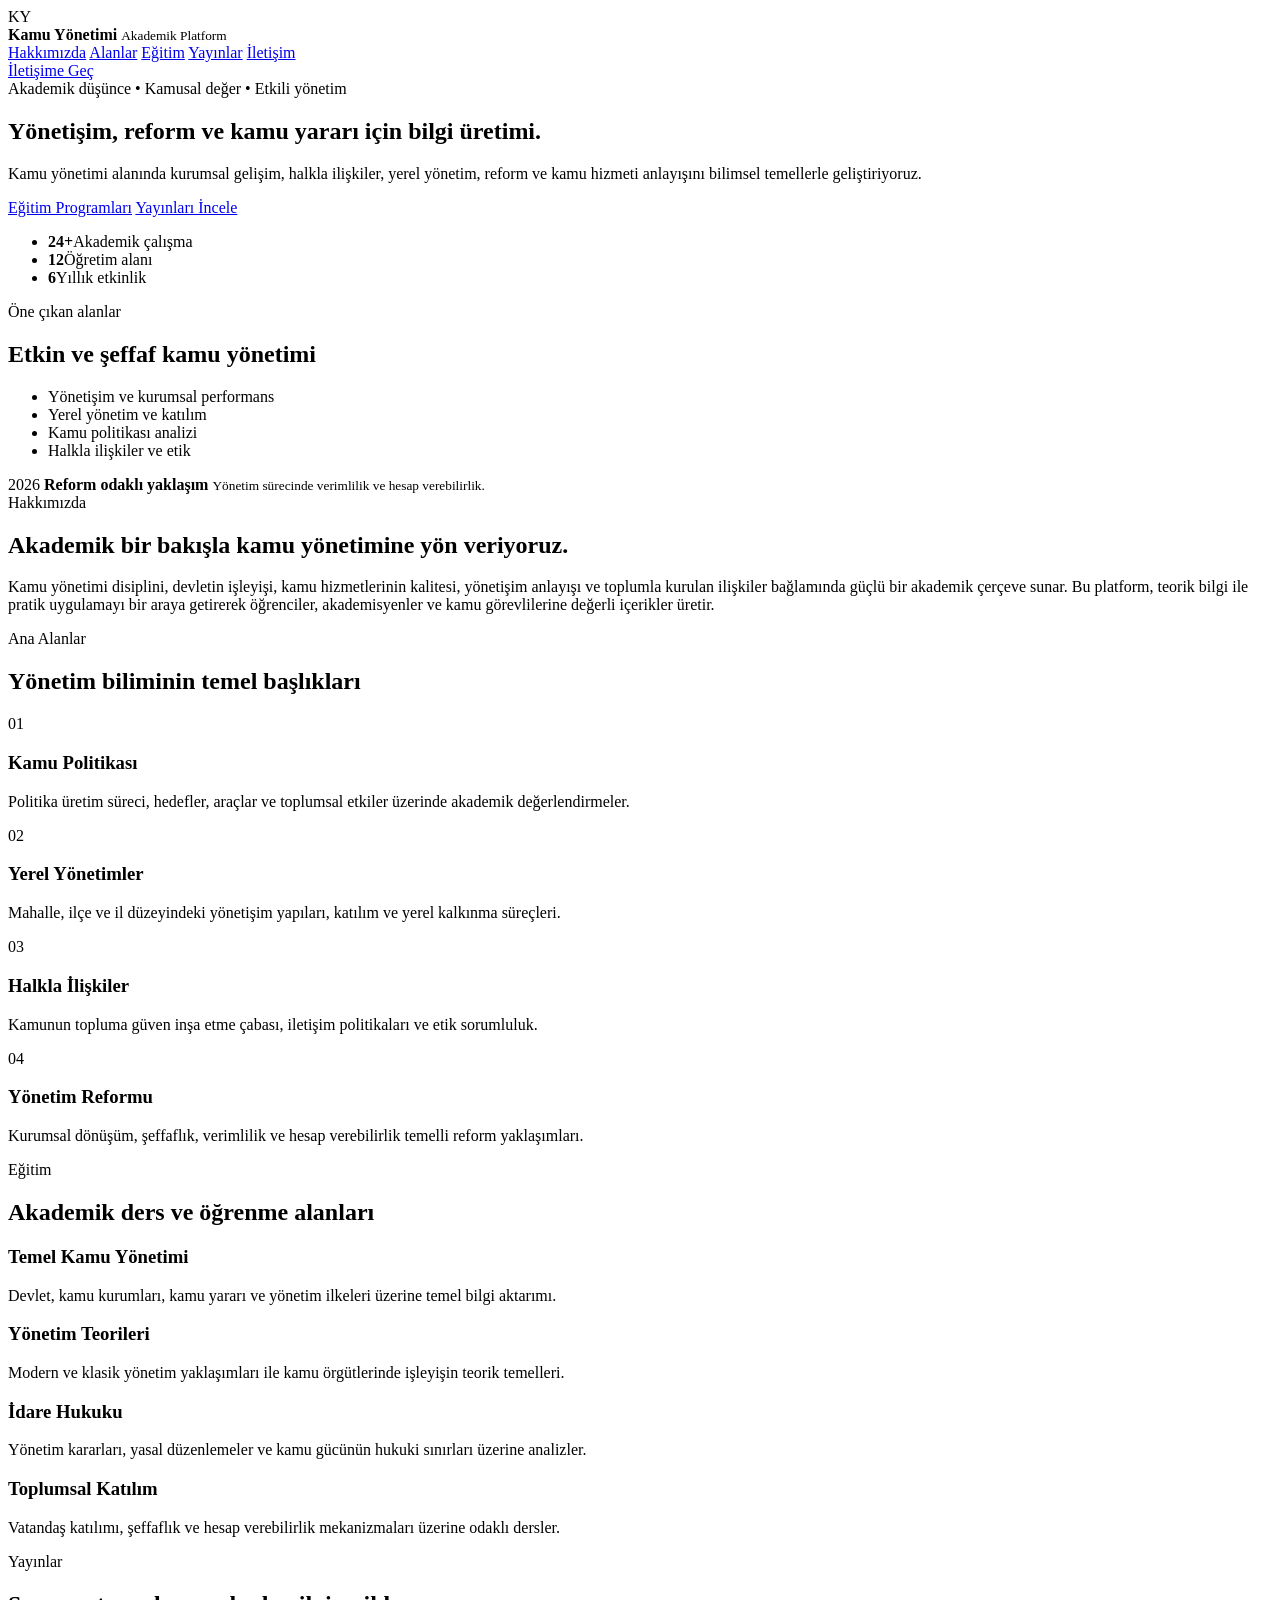
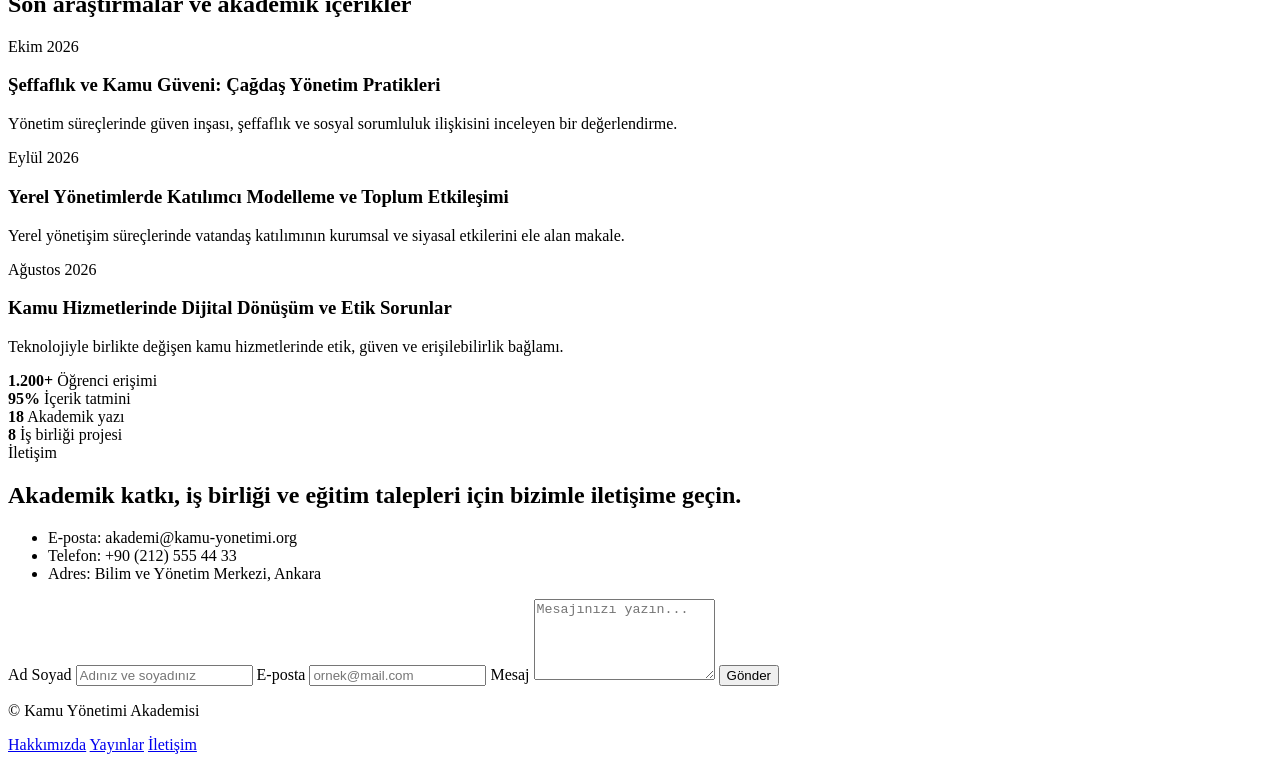
<file: index.html>
<!DOCTYPE html>
<html lang="tr">
  <head>
    <meta charset="UTF-8" />
    <meta name="viewport" content="width=device-width, initial-scale=1.0" />
    <title>Kamu Yönetimi Akademisi</title>
    <meta
      name="description"
      content="Kamu yönetimi alanında akademik araştırma, eğitim ve kaynaklara ulaşabileceğiniz modern bir web sitesi."
    />
    <link rel="preconnect" href="https://fonts.googleapis.com" />
    <link rel="preconnect" href="https://fonts.gstatic.com" crossorigin />
    <link
      href="https://fonts.googleapis.com/css2?family=Inter:wght@400;500;600;700;800&display=swap"
      rel="stylesheet"
    />
    <link rel="stylesheet" href="style.css" />
  </head>
  <body>
    <header class="site-header">
      <div class="container nav-wrap">
        <div class="brand">
          <span class="brand-mark">KY</span>
          <div>
            <strong>Kamu Yönetimi</strong>
            <small>Akademik Platform</small>
          </div>
        </div>

        <nav class="main-nav" aria-label="Ana menü">
          <a href="#hakkimizda">Hakkımızda</a>
          <a href="#alanlar">Alanlar</a>
          <a href="#egitim">Eğitim</a>
          <a href="#yayinlar">Yayınlar</a>
          <a href="#iletisim">İletişim</a>
        </nav>

        <a class="button button-primary" href="#iletisim">İletişime Geç</a>
      </div>
    </header>

    <main>
      <section class="hero">
        <div class="container hero-grid">
          <div class="hero-copy">
            <span class="eyebrow">Akademik düşünce • Kamusal değer • Etkili yönetim</span>
            <h1>Yönetişim, reform ve kamu yararı için bilgi üretimi.</h1>
            <p>
              Kamu yönetimi alanında kurumsal gelişim, halkla ilişkiler, yerel yönetim,
              reform ve kamu hizmeti anlayışını bilimsel temellerle geliştiriyoruz.
            </p>
            <div class="hero-actions">
              <a class="button button-primary" href="#egitim">Eğitim Programları</a>
              <a class="button button-secondary" href="#yayinlar">Yayınları İncele</a>
            </div>
            <ul class="hero-metrics" aria-label="İstatistikler">
              <li><strong>24+</strong><span>Akademik çalışma</span></li>
              <li><strong>12</strong><span>Öğretim alanı</span></li>
              <li><strong>6</strong><span>Yıllık etkinlik</span></li>
            </ul>
          </div>

          <div class="hero-panel" aria-label="Kamu Yönetimi akademik görünüm">
            <div class="panel-card panel-main">
              <p class="panel-label">Öne çıkan alanlar</p>
              <h2>Etkin ve şeffaf kamu yönetimi</h2>
              <ul>
                <li>Yönetişim ve kurumsal performans</li>
                <li>Yerel yönetim ve katılım</li>
                <li>Kamu politikası analizi</li>
                <li>Halkla ilişkiler ve etik</li>
              </ul>
            </div>
            <div class="panel-card panel-mini">
              <span class="badge">2026</span>
              <strong>Reform odaklı yaklaşım</strong>
              <small>Yönetim sürecinde verimlilik ve hesap verebilirlik.</small>
            </div>
          </div>
        </div>
      </section>

      <section id="hakkimizda" class="section">
        <div class="container two-col">
          <div>
            <span class="section-tag">Hakkımızda</span>
            <h2>Akademik bir bakışla kamu yönetimine yön veriyoruz.</h2>
          </div>
          <div>
            <p>
              Kamu yönetimi disiplini, devletin işleyişi, kamu hizmetlerinin kalitesi,
              yönetişim anlayışı ve toplumla kurulan ilişkiler bağlamında güçlü bir akademik
              çerçeve sunar. Bu platform, teorik bilgi ile pratik uygulamayı bir araya getirerek
              öğrenciler, akademisyenler ve kamu görevlilerine değerli içerikler üretir.
            </p>
          </div>
        </div>
      </section>

      <section id="alanlar" class="section muted-section">
        <div class="container">
          <div class="section-heading">
            <span class="section-tag">Ana Alanlar</span>
            <h2>Yönetim biliminin temel başlıkları</h2>
          </div>

          <div class="cards-grid">
            <article class="info-card">
              <div class="icon">01</div>
              <h3>Kamu Politikası</h3>
              <p>Politika üretim süreci, hedefler, araçlar ve toplumsal etkiler üzerinde akademik değerlendirmeler.</p>
            </article>
            <article class="info-card">
              <div class="icon">02</div>
              <h3>Yerel Yönetimler</h3>
              <p>Mahalle, ilçe ve il düzeyindeki yönetişim yapıları, katılım ve yerel kalkınma süreçleri.</p>
            </article>
            <article class="info-card">
              <div class="icon">03</div>
              <h3>Halkla İlişkiler</h3>
              <p>Kamunun topluma güven inşa etme çabası, iletişim politikaları ve etik sorumluluk.</p>
            </article>
            <article class="info-card">
              <div class="icon">04</div>
              <h3>Yönetim Reformu</h3>
              <p>Kurumsal dönüşüm, şeffaflık, verimlilik ve hesap verebilirlik temelli reform yaklaşımları.</p>
            </article>
          </div>
        </div>
      </section>

      <section id="egitim" class="section">
        <div class="container">
          <div class="section-heading">
            <span class="section-tag">Eğitim</span>
            <h2>Akademik ders ve öğrenme alanları</h2>
          </div>

          <div class="program-grid">
            <div class="program-box">
              <h3>Temel Kamu Yönetimi</h3>
              <p>Devlet, kamu kurumları, kamu yararı ve yönetim ilkeleri üzerine temel bilgi aktarımı.</p>
            </div>
            <div class="program-box">
              <h3>Yönetim Teorileri</h3>
              <p>Modern ve klasik yönetim yaklaşımları ile kamu örgütlerinde işleyişin teorik temelleri.</p>
            </div>
            <div class="program-box">
              <h3>İdare Hukuku</h3>
              <p>Yönetim kararları, yasal düzenlemeler ve kamu gücünün hukuki sınırları üzerine analizler.</p>
            </div>
            <div class="program-box">
              <h3>Toplumsal Katılım</h3>
              <p>Vatandaş katılımı, şeffaflık ve hesap verebilirlik mekanizmaları üzerine odaklı dersler.</p>
            </div>
          </div>
        </div>
      </section>

      <section id="yayinlar" class="section muted-section">
        <div class="container">
          <div class="section-heading">
            <span class="section-tag">Yayınlar</span>
            <h2>Son araştırmalar ve akademik içerikler</h2>
          </div>

          <div class="publication-list">
            <article class="publication-item">
              <span class="date">Ekim 2026</span>
              <h3>Şeffaflık ve Kamu Güveni: Çağdaş Yönetim Pratikleri</h3>
              <p>Yönetim süreçlerinde güven inşası, şeffaflık ve sosyal sorumluluk ilişkisini inceleyen bir değerlendirme.</p>
            </article>
            <article class="publication-item">
              <span class="date">Eylül 2026</span>
              <h3>Yerel Yönetimlerde Katılımcı Modelleme ve Toplum Etkileşimi</h3>
              <p>Yerel yönetişim süreçlerinde vatandaş katılımının kurumsal ve siyasal etkilerini ele alan makale.</p>
            </article>
            <article class="publication-item">
              <span class="date">Ağustos 2026</span>
              <h3>Kamu Hizmetlerinde Dijital Dönüşüm ve Etik Sorunlar</h3>
              <p>Teknolojiyle birlikte değişen kamu hizmetlerinde etik, güven ve erişilebilirlik bağlamı.</p>
            </article>
          </div>
        </div>
      </section>

      <section class="section stats-section">
        <div class="container stats-grid">
          <div>
            <strong>1.200+</strong>
            <span>Öğrenci erişimi</span>
          </div>
          <div>
            <strong>95%</strong>
            <span>İçerik tatmini</span>
          </div>
          <div>
            <strong>18</strong>
            <span>Akademik yazı</span>
          </div>
          <div>
            <strong>8</strong>
            <span>İş birliği projesi</span>
          </div>
        </div>
      </section>

      <section id="iletisim" class="section contact-section">
        <div class="container contact-wrap">
          <div>
            <span class="section-tag">İletişim</span>
            <h2>Akademik katkı, iş birliği ve eğitim talepleri için bizimle iletişime geçin.</h2>
            <ul class="contact-list">
              <li>E-posta: akademi@kamu-yonetimi.org</li>
              <li>Telefon: +90 (212) 555 44 33</li>
              <li>Adres: Bilim ve Yönetim Merkezi, Ankara</li>
            </ul>
          </div>

          <form class="contact-form">
            <label>
              Ad Soyad
              <input type="text" placeholder="Adınız ve soyadınız" />
            </label>
            <label>
              E-posta
              <input type="email" placeholder="ornek@mail.com" />
            </label>
            <label>
              Mesaj
              <textarea rows="5" placeholder="Mesajınızı yazın..."></textarea>
            </label>
            <button type="submit" class="button button-primary">Gönder</button>
          </form>
        </div>
      </section>
    </main>

    <footer class="site-footer">
      <div class="container footer-wrap">
        <p>© <span id="year"></span> Kamu Yönetimi Akademisi</p>
        <div class="footer-links">
          <a href="#hakkimizda">Hakkımızda</a>
          <a href="#yayinlar">Yayınlar</a>
          <a href="#iletisim">İletişim</a>
        </div>
      </div>
    </footer>

    <script src="script.js"></script>
  </body>
</html>
</file>
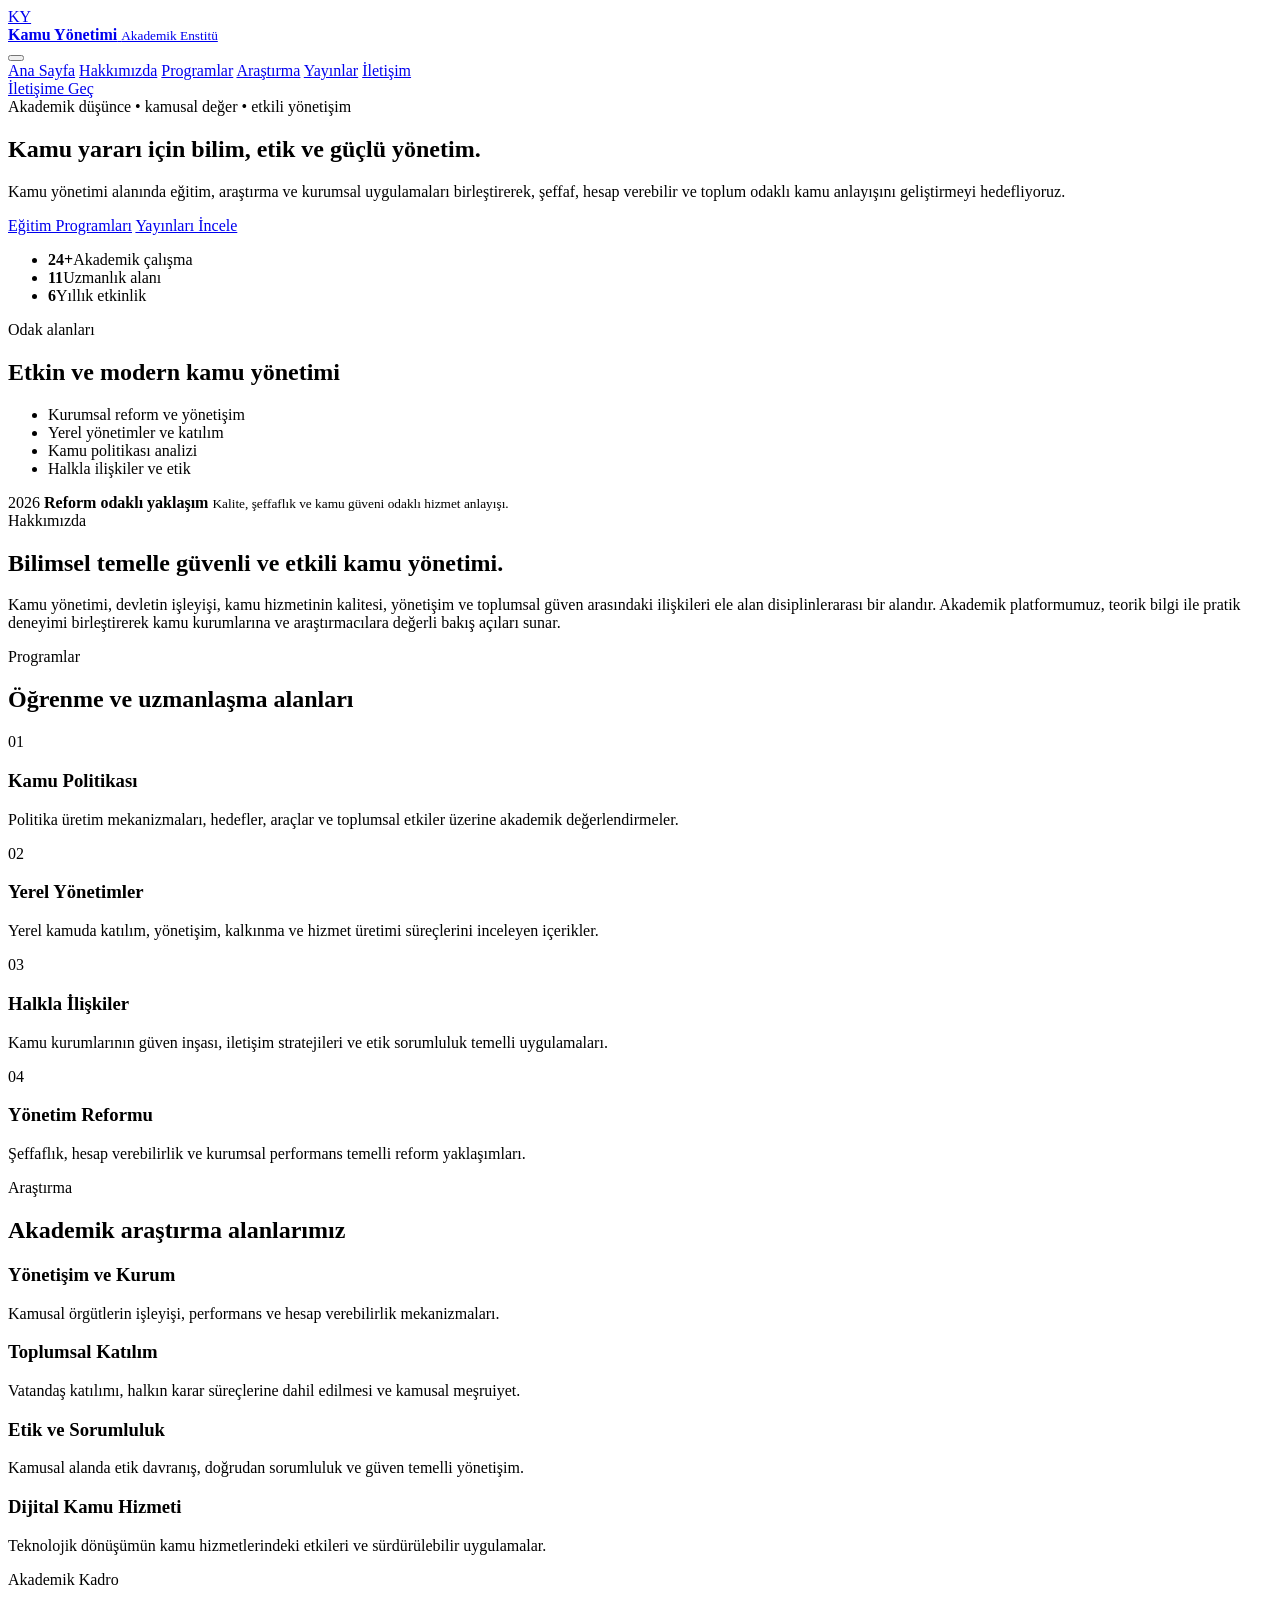
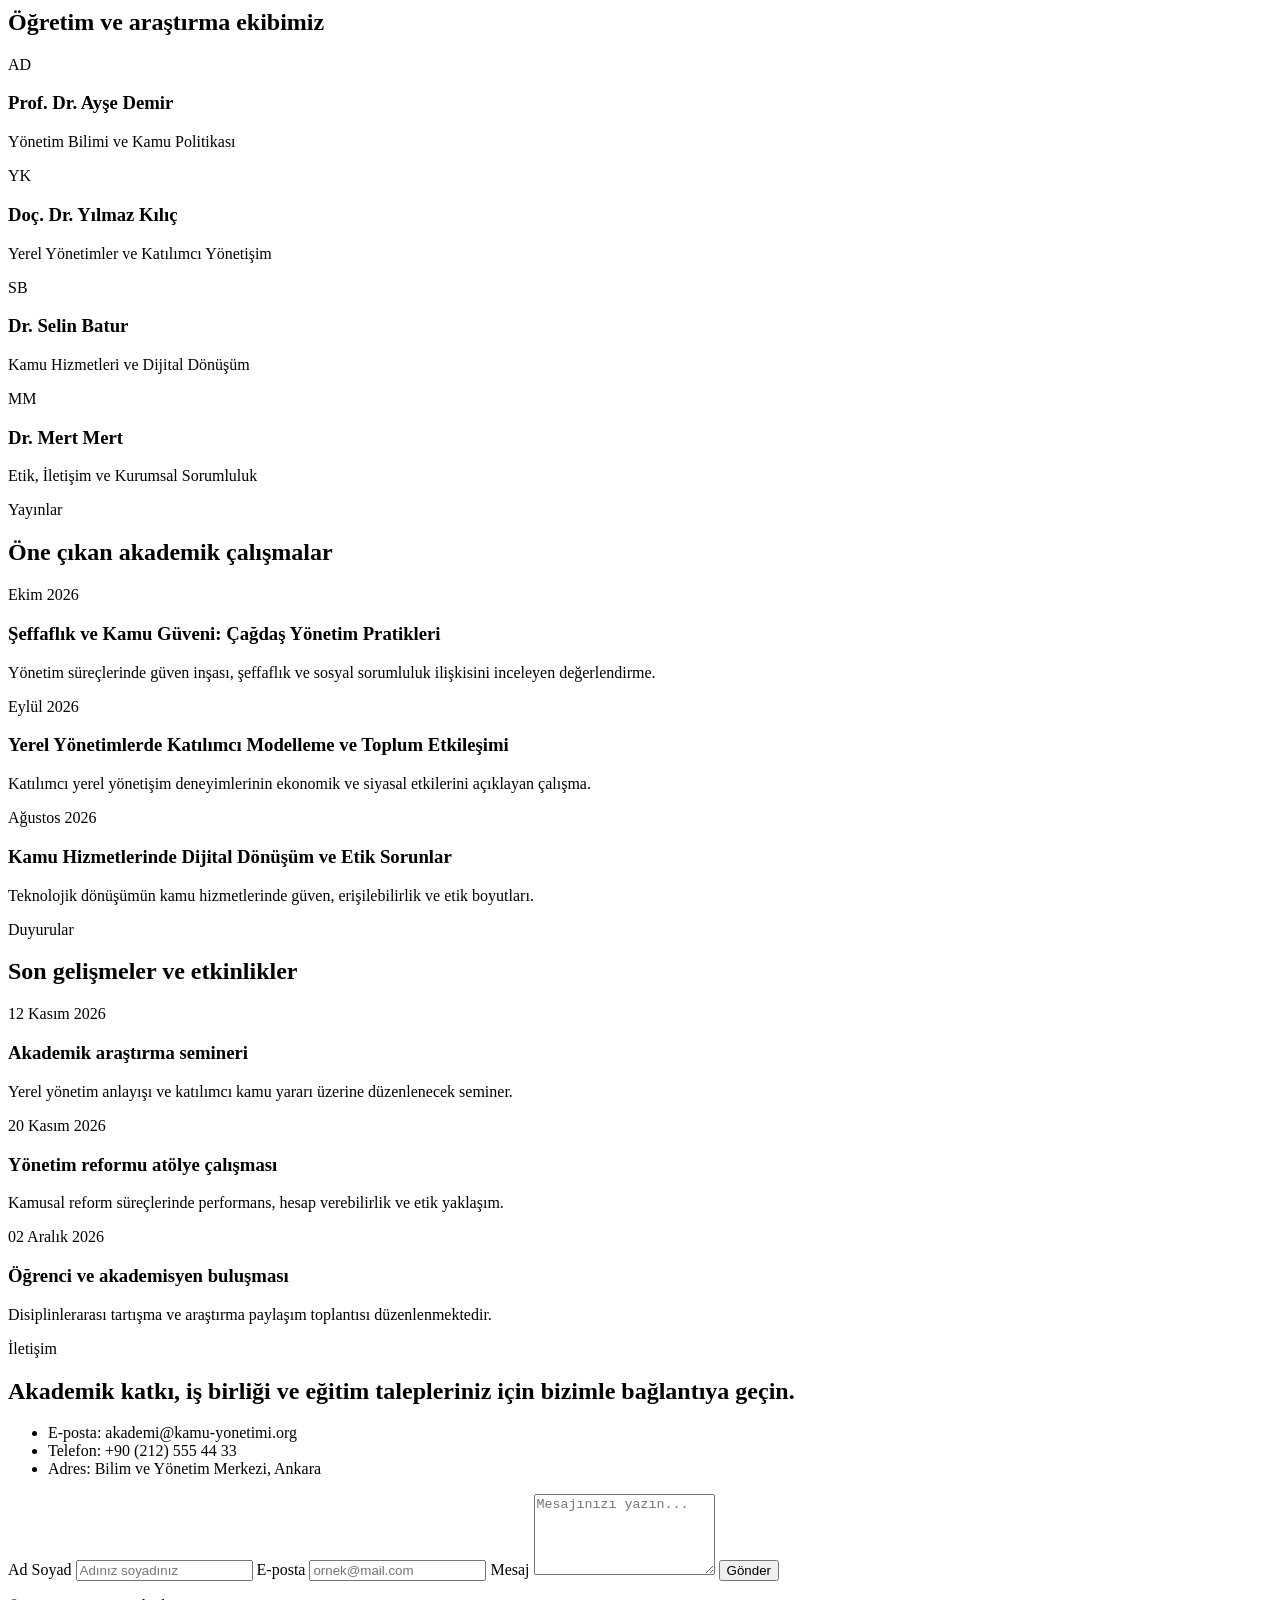
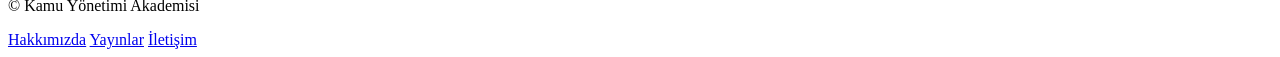
<file: about.html>
<!DOCTYPE html>
<html lang="tr">
  <head>
    <meta charset="UTF-8" />
    <meta name="viewport" content="width=device-width, initial-scale=1.0" />
    <title>Kamu Yönetimi Akademisi | Ana Sayfa</title>
    <meta
      name="description"
      content="Kamu yönetimi, kamu politikası, yerel yönetimler ve akademik araştırma alanlarında modern ve profesyonel içerik sunan web sitesi."
    />
    <link rel="preconnect" href="https://fonts.googleapis.com" />
    <link rel="preconnect" href="https://fonts.gstatic.com" crossorigin />
    <link
      href="https://fonts.googleapis.com/css2?family=Inter:wght@400;500;600;700;800&display=swap"
      rel="stylesheet"
    />
    <link rel="stylesheet" href="style.css" />
  </head>
  <body>
    <header class="site-header">
      <div class="container nav-wrap">
        <a href="index.html" class="brand" aria-label="Ana sayfa">
          <span class="brand-mark">KY</span>
          <div>
            <strong>Kamu Yönetimi</strong>
            <small>Akademik Enstitü</small>
          </div>
        </a>

        <button class="mobile-nav-toggle" aria-label="Mobil menü aç/kapat">
          <span></span><span></span><span></span>
        </button>

        <nav class="main-nav" aria-label="Ana menü">
          <a href="index.html" class="active">Ana Sayfa</a>
          <a href="about.html">Hakkımızda</a>
          <a href="#programlar">Programlar</a>
          <a href="#arastirma">Araştırma</a>
          <a href="publications.html">Yayınlar</a>
          <a href="#iletisim">İletişim</a>
        </nav>

        <a class="button button-primary desktop-only" href="#iletisim">İletişime Geç</a>
      </div>
    </header>

    <main>
      <section class="hero">
        <div class="container hero-grid">
          <div class="hero-copy">
            <span class="eyebrow">Akademik düşünce • kamusal değer • etkili yönetişim</span>
            <h1>Kamu yararı için bilim, etik ve güçlü yönetim.</h1>
            <p>
              Kamu yönetimi alanında eğitim, araştırma ve kurumsal uygulamaları birleştirerek,
              şeffaf, hesap verebilir ve toplum odaklı kamu anlayışını geliştirmeyi hedefliyoruz.
            </p>
            <div class="hero-actions">
              <a class="button button-primary" href="#programlar">Eğitim Programları</a>
              <a class="button button-secondary" href="publications.html">Yayınları İncele</a>
            </div>
            <ul class="hero-metrics" aria-label="İstatistikler">
              <li><strong>24+</strong><span>Akademik çalışma</span></li>
              <li><strong>11</strong><span>Uzmanlık alanı</span></li>
              <li><strong>6</strong><span>Yıllık etkinlik</span></li>
            </ul>
          </div>

          <div class="hero-panel" aria-label="Kamu Yönetimi akademik görünüm">
            <div class="panel-card panel-main">
              <p class="panel-label">Odak alanları</p>
              <h2>Etkin ve modern kamu yönetimi</h2>
              <ul>
                <li>Kurumsal reform ve yönetişim</li>
                <li>Yerel yönetimler ve katılım</li>
                <li>Kamu politikası analizi</li>
                <li>Halkla ilişkiler ve etik</li>
              </ul>
            </div>
            <div class="panel-card panel-mini">
              <span class="badge">2026</span>
              <strong>Reform odaklı yaklaşım</strong>
              <small>Kalite, şeffaflık ve kamu güveni odaklı hizmet anlayışı.</small>
            </div>
          </div>
        </div>
      </section>

      <section class="section">
        <div class="container two-col">
          <div>
            <span class="section-tag">Hakkımızda</span>
            <h2>Bilimsel temelle güvenli ve etkili kamu yönetimi.</h2>
          </div>
          <div>
            <p>
              Kamu yönetimi, devletin işleyişi, kamu hizmetinin kalitesi, yönetişim ve toplumsal güven arasındaki ilişkileri ele alan disiplinlerarası bir alandır.
              Akademik platformumuz, teorik bilgi ile pratik deneyimi birleştirerek kamu kurumlarına ve araştırmacılara değerli bakış açıları sunar.
            </p>
          </div>
        </div>
      </section>

      <section id="programlar" class="section muted-section">
        <div class="container">
          <div class="section-heading">
            <span class="section-tag">Programlar</span>
            <h2>Öğrenme ve uzmanlaşma alanları</h2>
          </div>

          <div class="cards-grid">
            <article class="info-card">
              <div class="icon">01</div>
              <h3>Kamu Politikası</h3>
              <p>Politika üretim mekanizmaları, hedefler, araçlar ve toplumsal etkiler üzerine akademik değerlendirmeler.</p>
            </article>
            <article class="info-card">
              <div class="icon">02</div>
              <h3>Yerel Yönetimler</h3>
              <p>Yerel kamuda katılım, yönetişim, kalkınma ve hizmet üretimi süreçlerini inceleyen içerikler.</p>
            </article>
            <article class="info-card">
              <div class="icon">03</div>
              <h3>Halkla İlişkiler</h3>
              <p>Kamu kurumlarının güven inşası, iletişim stratejileri ve etik sorumluluk temelli uygulamaları.</p>
            </article>
            <article class="info-card">
              <div class="icon">04</div>
              <h3>Yönetim Reformu</h3>
              <p>Şeffaflık, hesap verebilirlik ve kurumsal performans temelli reform yaklaşımları.</p>
            </article>
          </div>
        </div>
      </section>

      <section id="arastirma" class="section">
        <div class="container">
          <div class="section-heading">
            <span class="section-tag">Araştırma</span>
            <h2>Akademik araştırma alanlarımız</h2>
          </div>

          <div class="research-grid">
            <div class="research-panel">
              <h3>Yönetişim ve Kurum</h3>
              <p>Kamusal örgütlerin işleyişi, performans ve hesap verebilirlik mekanizmaları.</p>
            </div>
            <div class="research-panel">
              <h3>Toplumsal Katılım</h3>
              <p>Vatandaş katılımı, halkın karar süreçlerine dahil edilmesi ve kamusal meşruiyet.</p>
            </div>
            <div class="research-panel">
              <h3>Etik ve Sorumluluk</h3>
              <p>Kamusal alanda etik davranış, doğrudan sorumluluk ve güven temelli yönetişim.</p>
            </div>
            <div class="research-panel">
              <h3>Dijital Kamu Hizmeti</h3>
              <p>Teknolojik dönüşümün kamu hizmetlerindeki etkileri ve sürdürülebilir uygulamalar.</p>
            </div>
          </div>
        </div>
      </section>

      <section class="section muted-section">
        <div class="container">
          <div class="section-heading">
            <span class="section-tag">Akademik Kadro</span>
            <h2>Öğretim ve araştırma ekibimiz</h2>
          </div>

          <div class="team-grid">
            <article class="team-card">
              <div class="avatar">AD</div>
              <h3>Prof. Dr. Ayşe Demir</h3>
              <p>Yönetim Bilimi ve Kamu Politikası</p>
            </article>
            <article class="team-card">
              <div class="avatar">YK</div>
              <h3>Doç. Dr. Yılmaz Kılıç</h3>
              <p>Yerel Yönetimler ve Katılımcı Yönetişim</p>
            </article>
            <article class="team-card">
              <div class="avatar">SB</div>
              <h3>Dr. Selin Batur</h3>
              <p>Kamu Hizmetleri ve Dijital Dönüşüm</p>
            </article>
            <article class="team-card">
              <div class="avatar">MM</div>
              <h3>Dr. Mert Mert</h3>
              <p>Etik, İletişim ve Kurumsal Sorumluluk</p>
            </article>
          </div>
        </div>
      </section>

      <section class="section">
        <div class="container">
          <div class="section-heading">
            <span class="section-tag">Yayınlar</span>
            <h2>Öne çıkan akademik çalışmalar</h2>
          </div>

          <div class="publication-list">
            <article class="publication-item">
              <span class="date">Ekim 2026</span>
              <h3>Şeffaflık ve Kamu Güveni: Çağdaş Yönetim Pratikleri</h3>
              <p>Yönetim süreçlerinde güven inşası, şeffaflık ve sosyal sorumluluk ilişkisini inceleyen değerlendirme.</p>
            </article>
            <article class="publication-item">
              <span class="date">Eylül 2026</span>
              <h3>Yerel Yönetimlerde Katılımcı Modelleme ve Toplum Etkileşimi</h3>
              <p>Katılımcı yerel yönetişim deneyimlerinin ekonomik ve siyasal etkilerini açıklayan çalışma.</p>
            </article>
            <article class="publication-item">
              <span class="date">Ağustos 2026</span>
              <h3>Kamu Hizmetlerinde Dijital Dönüşüm ve Etik Sorunlar</h3>
              <p>Teknolojik dönüşümün kamu hizmetlerinde güven, erişilebilirlik ve etik boyutları.</p>
            </article>
          </div>
        </div>
      </section>

      <section class="section muted-section">
        <div class="container">
          <div class="section-heading">
            <span class="section-tag">Duyurular</span>
            <h2>Son gelişmeler ve etkinlikler</h2>
          </div>

          <div class="news-grid">
            <article class="news-card">
              <span class="news-date">12 Kasım 2026</span>
              <h3>Akademik araştırma semineri</h3>
              <p>Yerel yönetim anlayışı ve katılımcı kamu yararı üzerine düzenlenecek seminer.</p>
            </article>
            <article class="news-card">
              <span class="news-date">20 Kasım 2026</span>
              <h3>Yönetim reformu atölye çalışması</h3>
              <p>Kamusal reform süreçlerinde performans, hesap verebilirlik ve etik yaklaşım.</p>
            </article>
            <article class="news-card">
              <span class="news-date">02 Aralık 2026</span>
              <h3>Öğrenci ve akademisyen buluşması</h3>
              <p>Disiplinlerarası tartışma ve araştırma paylaşım toplantısı düzenlenmektedir.</p>
            </article>
          </div>
        </div>
      </section>

      <section id="iletisim" class="section contact-section">
        <div class="container contact-wrap">
          <div>
            <span class="section-tag">İletişim</span>
            <h2>Akademik katkı, iş birliği ve eğitim talepleriniz için bizimle bağlantıya geçin.</h2>
            <ul class="contact-list">
              <li>E-posta: akademi@kamu-yonetimi.org</li>
              <li>Telefon: +90 (212) 555 44 33</li>
              <li>Adres: Bilim ve Yönetim Merkezi, Ankara</li>
            </ul>
          </div>

          <form class="contact-form">
            <label>
              Ad Soyad
              <input type="text" placeholder="Adınız soyadınız" />
            </label>
            <label>
              E-posta
              <input type="email" placeholder="ornek@mail.com" />
            </label>
            <label>
              Mesaj
              <textarea rows="5" placeholder="Mesajınızı yazın..."></textarea>
            </label>
            <button type="submit" class="button button-primary">Gönder</button>
          </form>
        </div>
      </section>
    </main>

    <footer class="site-footer">
      <div class="container footer-wrap">
        <p>© <span id="year"></span> Kamu Yönetimi Akademisi</p>
        <div class="footer-links">
          <a href="about.html">Hakkımızda</a>
          <a href="publications.html">Yayınlar</a>
          <a href="#iletisim">İletişim</a>
        </div>
      </div>
    </footer>

    <script src="script.js"></script>
  </body>
</html>
</file>
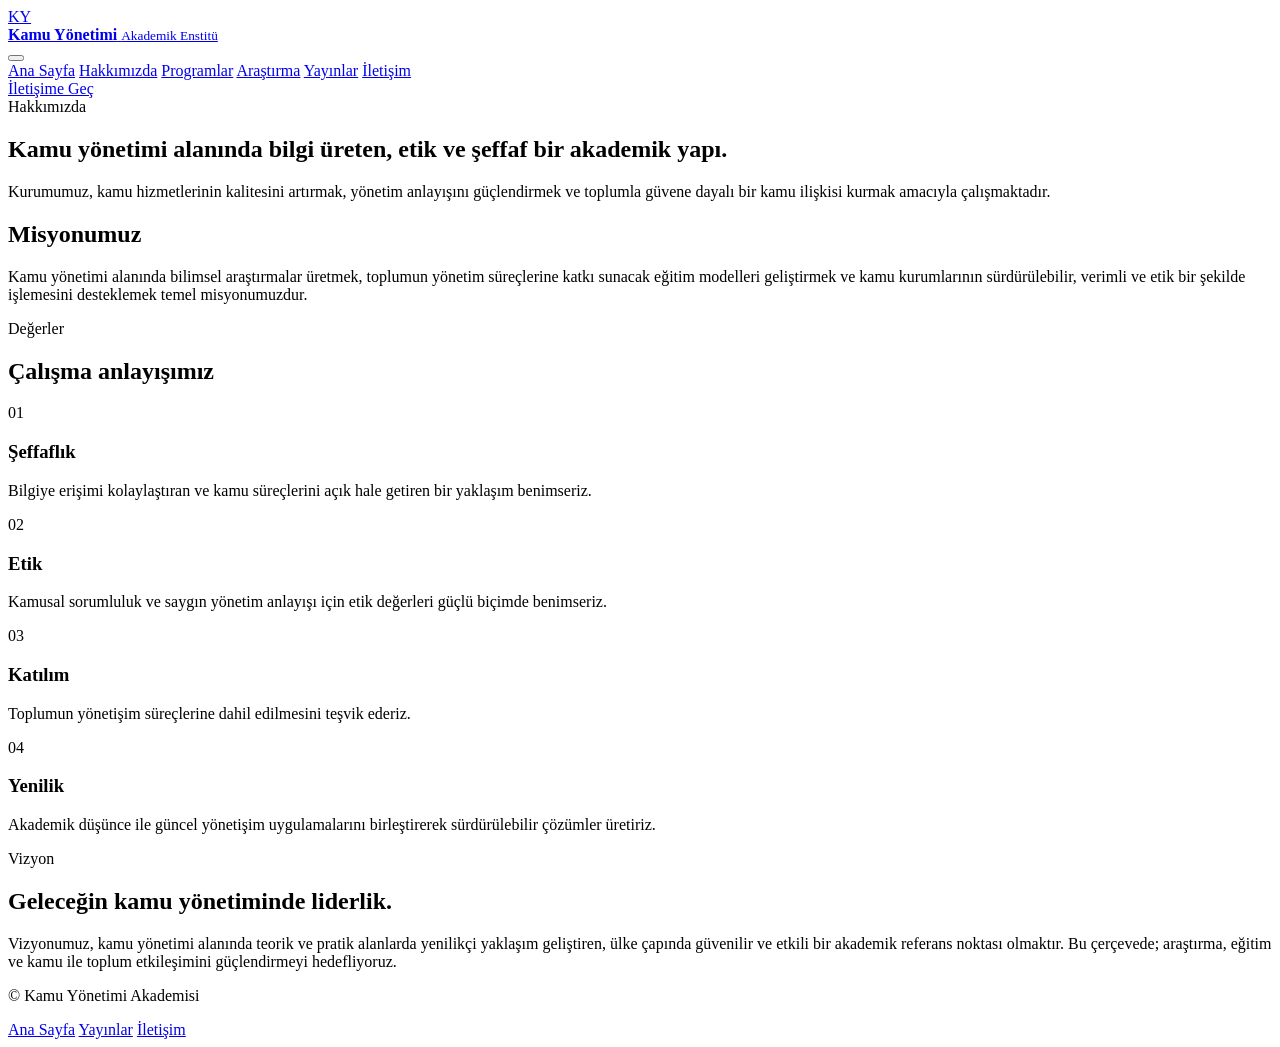
<file: publications.html>
<!DOCTYPE html>
<html lang="tr">
  <head>
    <meta charset="UTF-8" />
    <meta name="viewport" content="width=device-width, initial-scale=1.0" />
    <title>Hakkımızda | Kamu Yönetimi Akademisi</title>
    <meta
      name="description"
      content="Kamu yönetimi akademisi hakkında bilgi, misyon, vizyon ve değerler."
    />
    <link rel="preconnect" href="https://fonts.googleapis.com" />
    <link rel="preconnect" href="https://fonts.gstatic.com" crossorigin />
    <link
      href="https://fonts.googleapis.com/css2?family=Inter:wght@400;500;600;700;800&display=swap"
      rel="stylesheet"
    />
    <link rel="stylesheet" href="style.css" />
  </head>
  <body>
    <header class="site-header">
      <div class="container nav-wrap">
        <a href="index.html" class="brand" aria-label="Ana sayfa">
          <span class="brand-mark">KY</span>
          <div>
            <strong>Kamu Yönetimi</strong>
            <small>Akademik Enstitü</small>
          </div>
        </a>

        <button class="mobile-nav-toggle" aria-label="Mobil menü aç/kapat">
          <span></span><span></span><span></span>
        </button>

        <nav class="main-nav" aria-label="Ana menü">
          <a href="index.html">Ana Sayfa</a>
          <a href="about.html" class="active">Hakkımızda</a>
          <a href="index.html#programlar">Programlar</a>
          <a href="index.html#arastirma">Araştırma</a>
          <a href="publications.html">Yayınlar</a>
          <a href="index.html#iletisim">İletişim</a>
        </nav>

        <a class="button button-primary desktop-only" href="index.html#iletisim">İletişime Geç</a>
      </div>
    </header>

    <main>
      <section class="page-hero">
        <div class="container narrow">
          <span class="section-tag">Hakkımızda</span>
          <h1>Kamu yönetimi alanında bilgi üreten, etik ve şeffaf bir akademik yapı.</h1>
          <p>
            Kurumumuz, kamu hizmetlerinin kalitesini artırmak, yönetim anlayışını güçlendirmek ve toplumla güvene dayalı bir kamu ilişkisi kurmak amacıyla çalışmaktadır.
          </p>
        </div>
      </section>

      <section class="section">
        <div class="container two-col">
          <div>
            <h2>Misyonumuz</h2>
          </div>
          <div>
            <p>
              Kamu yönetimi alanında bilimsel araştırmalar üretmek, toplumun yönetim süreçlerine katkı sunacak eğitim modelleri geliştirmek ve kamu kurumlarının sürdürülebilir, verimli ve etik bir şekilde işlemesini desteklemek temel misyonumuzdur.
            </p>
          </div>
        </div>
      </section>

      <section class="section muted-section">
        <div class="container">
          <div class="section-heading">
            <span class="section-tag">Değerler</span>
            <h2>Çalışma anlayışımız</h2>
          </div>

          <div class="cards-grid four-col">
            <article class="info-card">
              <div class="icon">01</div>
              <h3>Şeffaflık</h3>
              <p>Bilgiye erişimi kolaylaştıran ve kamu süreçlerini açık hale getiren bir yaklaşım benimseriz.</p>
            </article>
            <article class="info-card">
              <div class="icon">02</div>
              <h3>Etik</h3>
              <p>Kamusal sorumluluk ve saygın yönetim anlayışı için etik değerleri güçlü biçimde benimseriz.</p>
            </article>
            <article class="info-card">
              <div class="icon">03</div>
              <h3>Katılım</h3>
              <p>Toplumun yönetişim süreçlerine dahil edilmesini teşvik ederiz.</p>
            </article>
            <article class="info-card">
              <div class="icon">04</div>
              <h3>Yenilik</h3>
              <p>Akademik düşünce ile güncel yönetişim uygulamalarını birleştirerek sürdürülebilir çözümler üretiriz.</p>
            </article>
          </div>
        </div>
      </section>

      <section class="section">
        <div class="container narrow">
          <div class="section-heading">
            <span class="section-tag">Vizyon</span>
            <h2>Geleceğin kamu yönetiminde liderlik.</h2>
          </div>
          <p>
            Vizyonumuz, kamu yönetimi alanında teorik ve pratik alanlarda yenilikçi yaklaşım geliştiren, ülke çapında güvenilir ve etkili bir akademik referans noktası olmaktır. Bu çerçevede; araştırma, eğitim ve kamu ile toplum etkileşimini güçlendirmeyi hedefliyoruz.
          </p>
        </div>
      </section>
    </main>

    <footer class="site-footer">
      <div class="container footer-wrap">
        <p>© <span id="year"></span> Kamu Yönetimi Akademisi</p>
        <div class="footer-links">
          <a href="index.html">Ana Sayfa</a>
          <a href="publications.html">Yayınlar</a>
          <a href="index.html#iletisim">İletişim</a>
        </div>
      </div>
    </footer>

    <script src="script.js"></script>
  </body>
</html>
</file>
<file: style.css>
<!DOCTYPE html>
<html lang="tr">
  <head>
    <meta charset="UTF-8" />
    <meta name="viewport" content="width=device-width, initial-scale=1.0" />
    <title>Yayınlar | Kamu Yönetimi Akademisi</title>
    <meta
      name="description"
      content="Kamu yönetimi alanında yayınlanan akademik makaleler, araştırma raporları ve seminer içerikleri."
    />
    <link rel="preconnect" href="https://fonts.googleapis.com" />
    <link rel="preconnect" href="https://fonts.gstatic.com" crossorigin />
    <link
      href="https://fonts.googleapis.com/css2?family=Inter:wght@400;500;600;700;800&display=swap"
      rel="stylesheet"
    />
    <link rel="stylesheet" href="style.css" />
  </head>
  <body>
    <header class="site-header">
      <div class="container nav-wrap">
        <a href="index.html" class="brand" aria-label="Ana sayfa">
          <span class="brand-mark">KY</span>
          <div>
            <strong>Kamu Yönetimi</strong>
            <small>Akademik Enstitü</small>
          </div>
        </a>

        <button class="mobile-nav-toggle" aria-label="Mobil menü aç/kapat">
          <span></span><span></span><span></span>
        </button>

        <nav class="main-nav" aria-label="Ana menü">
          <a href="index.html">Ana Sayfa</a>
          <a href="about.html">Hakkımızda</a>
          <a href="index.html#programlar">Programlar</a>
          <a href="index.html#arastirma">Araştırma</a>
          <a href="publications.html" class="active">Yayınlar</a>
          <a href="index.html#iletisim">İletişim</a>
        </nav>

        <a class="button button-primary desktop-only" href="index.html#iletisim">İletişime Geç</a>
      </div>
    </header>

    <main>
      <section class="page-hero">
        <div class="container narrow">
          <span class="section-tag">Yayınlar</span>
          <h1>Akademik düşüncenin üretildiği alanlar.</h1>
          <p>
            Kamu yönetimi alanında yapılan araştırmalar, makaleler ve değerlendirmeler, kurumsal reform ve kamusal değer üretimi için düşünsel bir temel oluşturur.
          </p>
        </div>
      </section>

      <section class="section">
        <div class="container">
          <div class="publication-list large-list">
            <article class="publication-item">
              <span class="date">Ekim 2026</span>
              <h3>Şeffaflık ve Kamu Güveni: Çağdaş Yönetim Pratikleri</h3>
              <p>Kamu kurumlarında şeffaflık, hesap verebilirlik ve güven ilişkisini kurumsal performans açısından değerlendiren çalışma.</p>
            </article>
            <article class="publication-item">
              <span class="date">Eylül 2026</span>
              <h3>Yerel Yönetimlerde Katılımcı Modelleme ve Toplum Etkileşimi</h3>
              <p>Vatandaş katılımının yerel karar süreçlerine etkisi, paydaş ilişkileri ve uygulama örnekleri üzerine analizler.</p>
            </article>
            <article class="publication-item">
              <span class="date">Ağustos 2026</span>
              <h3>Kamu Hizmetlerinde Dijital Dönüşüm ve Etik Sorunlar</h3>
              <p>Teknolojik dönüşüm sürecinde veri, erişilebilirlik ve etik sorumluluk temelli kamu hizmeti yaklaşımları.</p>
            </article>
            <article class="publication-item">
              <span class="date">Temmuz 2026</span>
              <h3>Halkla İlişkiler ve Kamu Güveni Arasındaki Bağlantı</h3>
              <p>Kamusal iletişim stratejilerinin güven, algı ve şeffaflık üzerine etkisini ele alan araştırma.</p>
            </article>
            <article class="publication-item">
              <span class="date">Haziran 2026</span>
              <h3>Akademik Perspektiften Kamu Reformu: Modeller ve Uygulamalar</h3>
              <p>Reform süreçlerinde sürdürülebilir yapı ve kurumsal uyum için önerilen modellere dair değerlendirme.</p>
            </article>
          </div>
        </div>
      </section>
    </main>

    <footer class="site-footer">
      <div class="container footer-wrap">
        <p>© <span id="year"></span> Kamu Yönetimi Akademisi</p>
        <div class="footer-links">
          <a href="about.html">Hakkımızda</a>
          <a href="index.html#iletisim">İletişim</a>
          <a href="index.html">Ana Sayfa</a>
        </div>
      </div>
    </footer>

    <script src="script.js"></script>
  </body>
</html>
</file>
